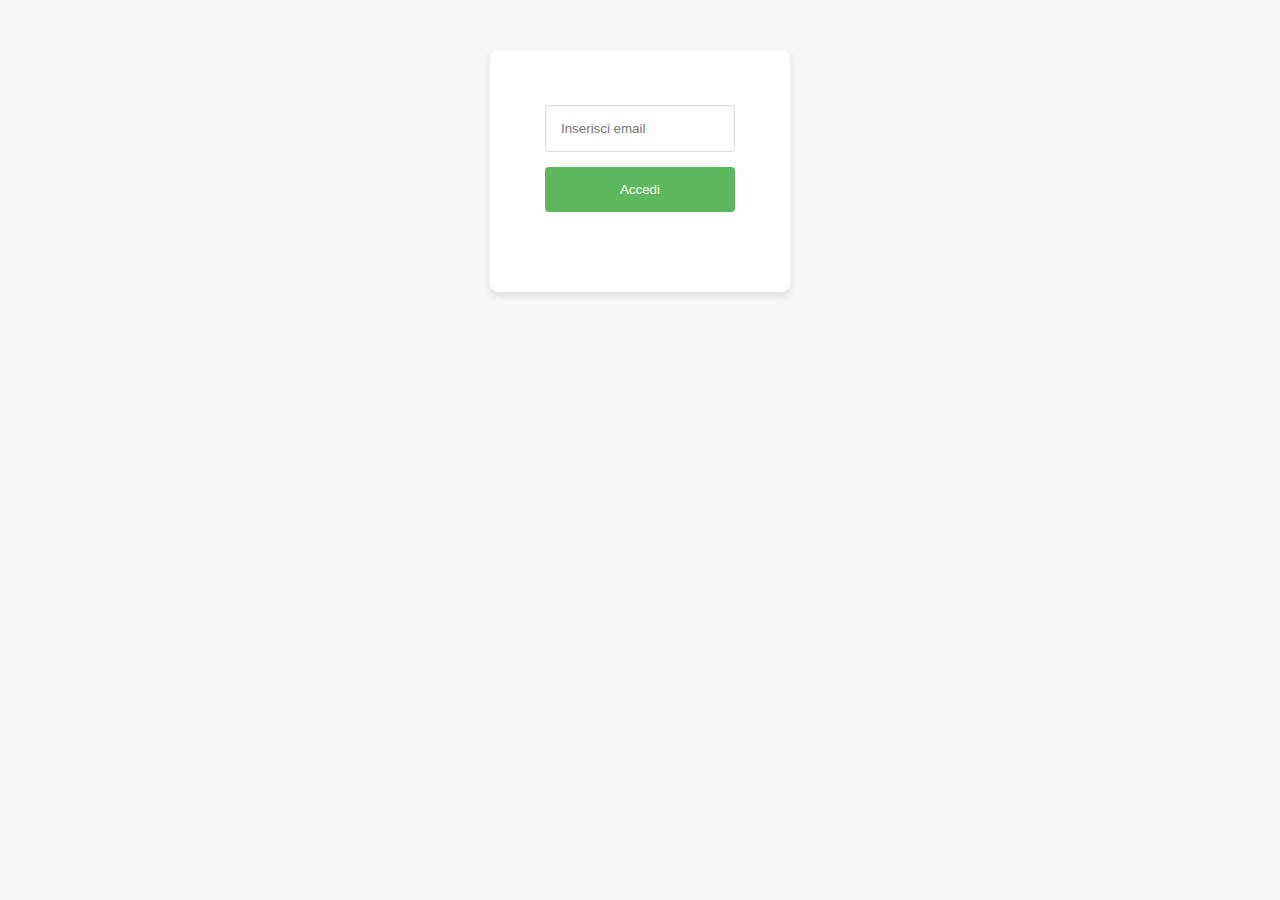
<file: index.html>
<!DOCTYPE html>
<html lang="en">
<head>
    <meta charset="UTF-8">
    <meta name="viewport" content="width=device-width, initial-scale=1.0">
    <title>Document</title>
    <link rel="stylesheet" href="./css/style.css">
</head>
<body>
    <!-- PARTE 1 -->
    <div id="login-container">
        <input type="email" id="email-input" placeholder="Inserisci email">
        <button id="login-button">Accedi</button>
        <div id="message-container"></div>
    </div>
  
    <script src="./js/script.js"></script>
</body>
</html>
</file>
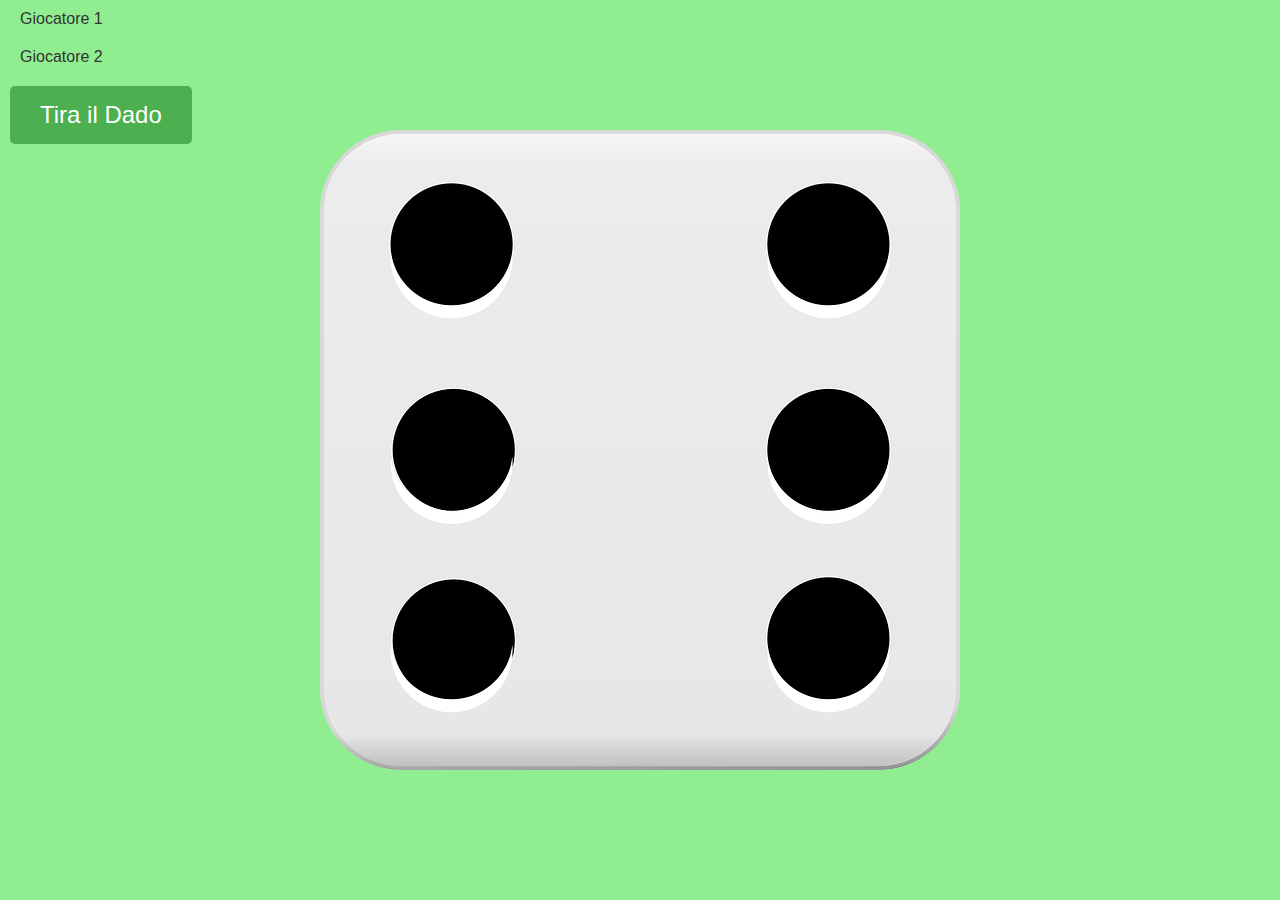
<file: game.html>
<!DOCTYPE html>
<html lang="en">

<head>
    <meta charset="UTF-8">
    <meta name="viewport" content="width=device-width, initial-scale=1.0">
    <title>Document</title>
    <link rel="stylesheet" href="./css/game.css">
</head>

<body>
    <div id="game-container">
        <div id="players">
            <div id="player" class="player">
                <div class="label">Giocatore 1</div>
            </div>
            <div id="computer" class="player">
                <div class="label">Giocatore 2</div>
            </div>
        </div>
        <div id="result-container">
            <button id="roll-button">Tira il Dado</button>
        </div>
        <div id="roll-result"></div>
    </div>
    <script src="./js/game.js"></script>
</body>

</html>
</file>
<file: css/style.css>
* {
    margin: 0;
    padding: 0;
    box-sizing: border-box;
}

body {
    font-family: 'Segoe UI', Tahoma, Geneva, Verdana, sans-serif;
    background-color: #f7f7f7;
    margin-top: 50px;
    text-align: center;
    color: #333; 
}
#login-container {
    background-color: white;
    width: 300px;
    padding: 40px;
    margin: auto;
    box-shadow: 0 4px 8px rgba(0, 0, 0, 0.1);
    border-radius: 8px; 
}
input, button {
    margin-top: 15px;
    padding: 15px;
    width: calc(100% - 30px); 
    border-radius: 4px; 
    border: 1px solid #ddd; 
    box-sizing: border-box; 
}

button {
    background-color: #5cb85c; 
    color: white;
    border: none;
    cursor: pointer; 
    transition: background-color 0.3s ease; 
}

button:hover {
    background-color: #4cae4c; 
}

#message-container {
    margin-top: 20px;
    padding: 10px;
    border-radius: 4px;
}
</file>
<file: css/game.css>
* {
    margin: 0;
    padding: 0;
    box-sizing: border-box;
}

body {
    background-color: lightgreen;
    height: 100%;
    background-image: url('../img/dice-312621_640.webp');
    background-repeat: no-repeat; 
    background-position: center;
    background-size: 50% auto;
    font-family: 'Arial', sans-serif;
}

#game-container {
    width: 100vw;
    height: 100vh;
    align-items: center;
    color: #333;
    position: relative;
}

#players {
    
    justify-content: space-evenly;
    width: 80%;
}

.player .label {
    font-size: 1rem;
    padding: 10px 20px;
    border-radius: 10px;
}

#roll-button {
    margin: 10px;
    padding: 15px 30px;
    font-size: 1.5rem;
    color: white;
    background-color: #4CAF50;
    border: none;
    border-radius: 5px;
    cursor: pointer;
    transition: background-color 0.3s ease; 
}

#roll-button:hover {
    background-color: #408543; 
}

#roll-result {
    position: absolute; 
    bottom: 20px; 
    left: 50%;
    transform: translateX(-50%); /* per centrare il risultato */
    padding: 15px 30px;
    
}
</file>
